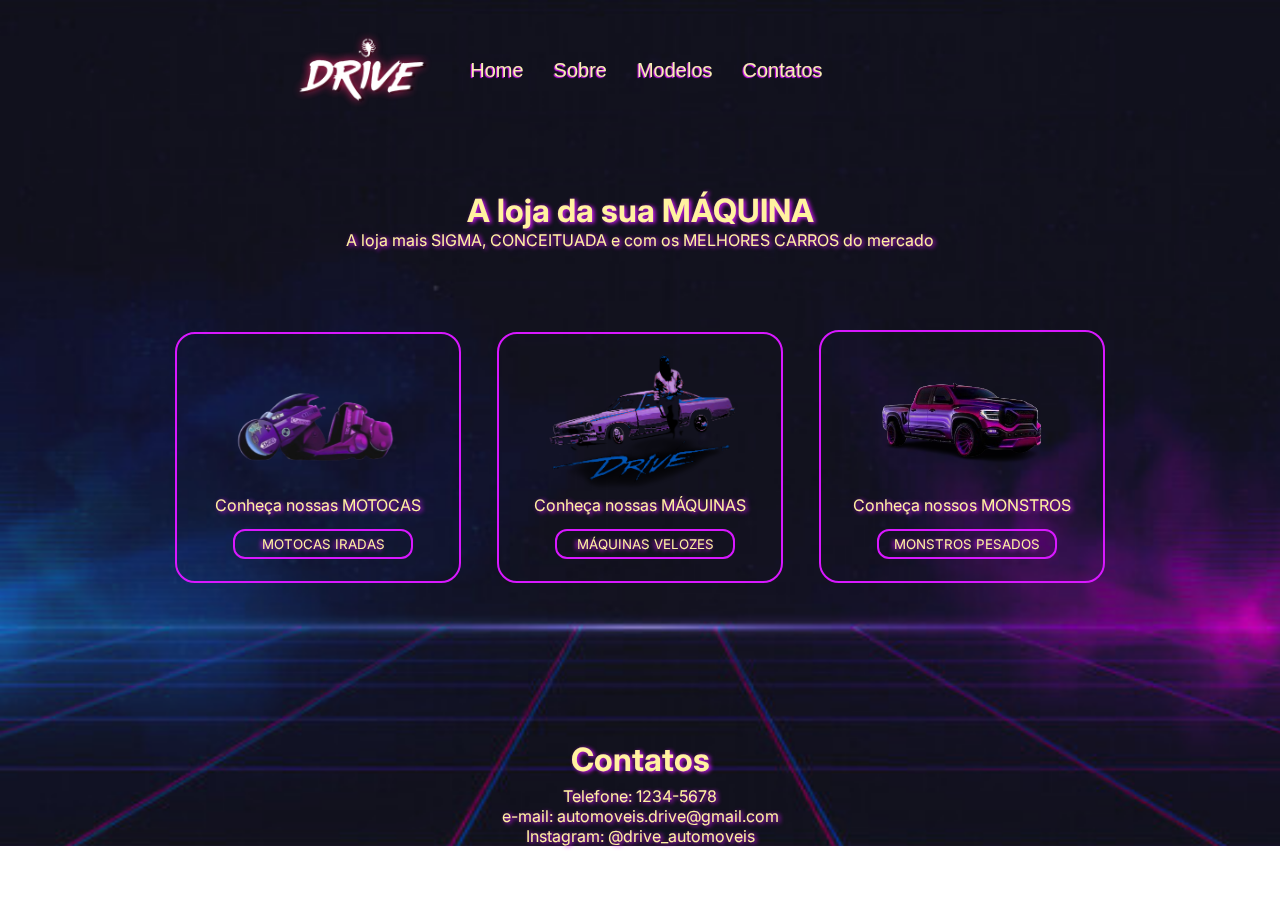
<file: loja de carro/index.html>
<!DOCTYPE html>
<html lang="pt-BR">
<head>
    <meta charset="UTF-8">
    <meta name="viewport" content="width=device-width, initial-scale=1.0">
    <link rel="stylesheet" href="./ativos/CSS/index.css">
    <title>Drive Automóveis</title> 
</head>
<body>
    
    <header class="header-content">
        <img src="ativos/imagens/drive-logo.png">
        <div class="navbar">
            <ul class="nav-list">
                <li><a href="../base-prova/index-carango.html">Home</a></li>
                <li><a href="#">Sobre</a></li>
                <li class="dropdown">
                    <a href="../index.html" class="dropbtn">Modelos</a>
                    <div class="dropdown-content">
                    <a href="../ativos/HTML/MOTOCAS IRADAS.html">Motocas</a>
                    <a href="../ativos/HTML/MÁQUINAS VELOZES.html">Máquinas</a>
                    <a href="../ativos/HTML/MONSTROS PESADOS.html">Monstros</a>
                    </div>
                </li>
                <li><a href="#">Contatos</a></li>
            </ul>
        </div>	
    </header>

    <h1>A loja da sua MÁQUINA</h1>
    <p>A loja mais SIGMA, CONCEITUADA e com os MELHORES CARROS do mercado</p>

    <div class="container">
        <div class="car-type">
            <img src="ativos/imagens/moto-akira-foda2-removebg-preview.png" alt="MOTOCAS IRADAS" width="250spx">
            <p>Conheça nossas MOTOCAS</p>
            <a href="./ativos/HTML/MOTOCAS IRADAS.html" target="_blank"><button>MOTOCAS IRADAS</button></a>
        </div>

        <div class="car-type">
            <img src="ativos/imagens/car-drive-sigma3.1.png" alt="MÁQUINAS VELOZES" width="250spx">
            <p>Conheça nossas MÁQUINAS</p>
            <a href="./ativos/HTML/MÁQUINAS VELOZES.html" target="_blank"><button>MÁQUINAS VELOZES</button></a>
        </div>

        <div class="car-type">
            <img src="ativos/imagens/caminhão-sigma2-removebg-preview.png" alt="MONSTROS PESADOS" width="250spx">
            <p>Conheça nossos MONSTROS</p>
            <a href="./ativos/HTML/MONSTROS PESADOS.html" target="_blank"><button>MONSTROS PESADOS</button></a>
        </div>
    </div>

    <footer>
        <h1>Contatos</h1>
        <p>Telefone: 1234-5678<br/>
            e-mail: automoveis.drive@gmail.com<br/>
            Instagram: @drive_automoveis</p>
    </footer>

</body>
    <div class="load">
        <img src="ativos/imagens/drive-logo.png" alt="">
    </div>
</html>
</file>
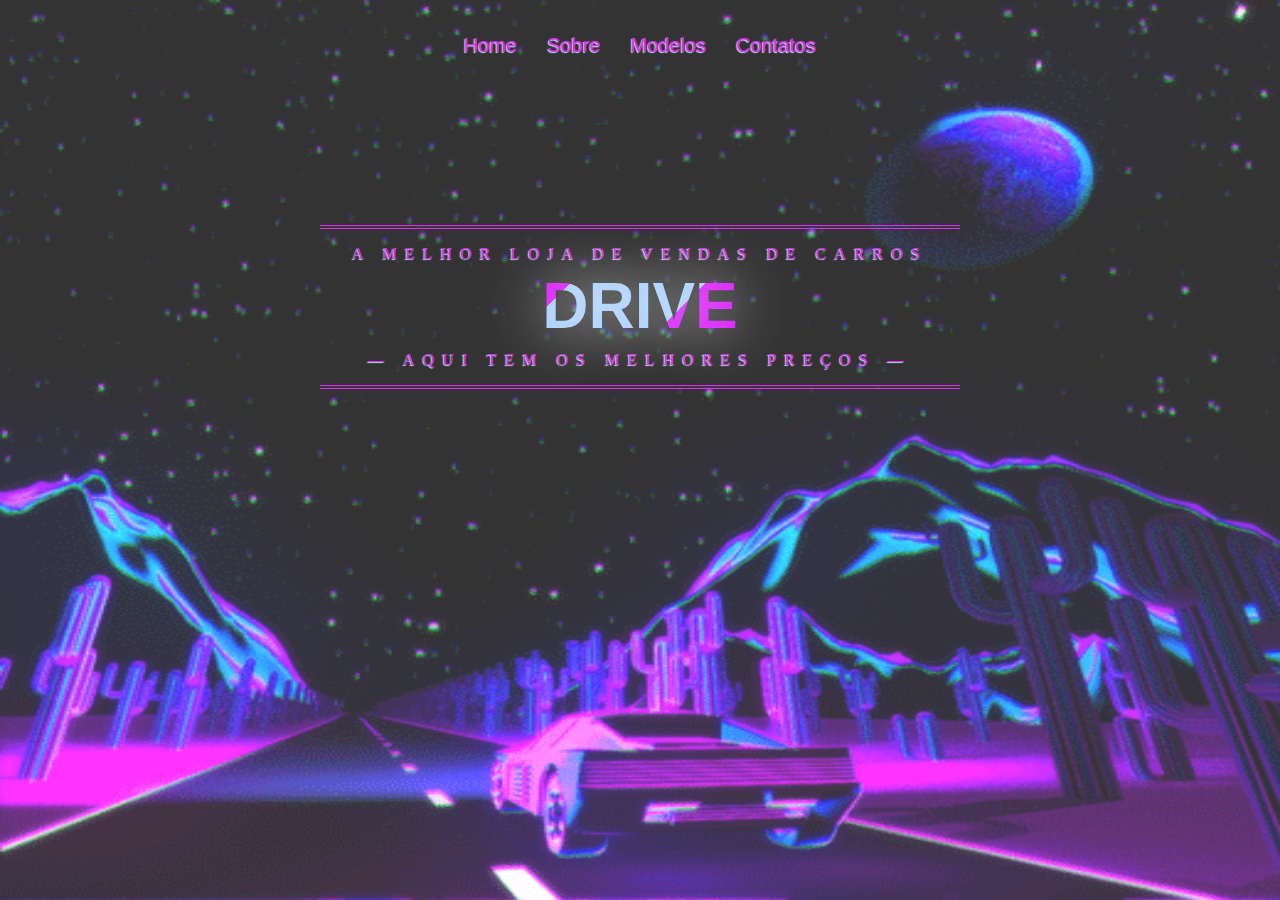
<file: loja de carro/base-prova/index-carango.html>
<!DOCTYPE html>
<html lang="pt-BR">
	<head>
		<meta charset="utf-8">
		<meta name="viewport" content="width=device-width, initial-scale=1">
		<title>Drive</title>
		<link rel="stylesheet" type="text/css" href="styles-carango.css">
	</head>
	<body>
		<div class="container">
			<header class="header">
				<div class="navbar">
					<ul class="nav-list">
						<li><a href="../base-prova/index-carango.html">Home</a></li>
						<li><a href="#">Sobre</a></li>
						<li class="dropdown">
							<a href="../index.html" class="dropbtn">Modelos</a>
							<div class="dropdown-content">
							<a href="../ativos/HTML/MOTOCAS IRADAS.html">Motocas</a>
							<a href="../ativos/HTML/MÁQUINAS VELOZES.html">Máquinas</a>
							<a href="../ativos/HTML/MONSTROS PESADOS.html">Monstros</a>
							</div>
						</li>
						<li><a href="#">Contatos</a></li>
					</ul>
				</div>	
			</header>

			<section class="secmain">
				<p>
					A melhor loja de vendas de carros
					<span class=span>
						Drive
					</span>
					&mdash; Aqui tem os melhores preços &mdash;
				</p>
				
			</section>
		</div>
	</body>
</html>
</file>
<file: loja de carro/ativos/CSS/index.css>
@import url('https://fonts.googleapis.com/css2?family=Inter:wght@100;200;300;400;500;600&display=swap');

*{
    margin: 0;
    padding: 0;
    box-sizing: border-box;
    font-family: 'Inter', sans-serif;
}

body{
    height: 100%;
    background-image: url(../imagens/fundo-sigma.png);
    background-position: center top;
    background-repeat: no-repeat;
    background-size: cover;
    color: rgb(255, 242, 160);
    text-align: center;
    text-shadow: 2px 1px 4px rgb(216, 24, 255);
    z-index: 1;
    animation-name: body;
    animation-duration: 4s;
    opacity: 1;
}

body h1{
    margin-top: 4%;
    animation-name: body_h1;
    animation-duration: 4s;
    opacity: 1;
}

body p{
    margin-top: 0px;
    animation-name: body_p;
    animation-duration: 4.5s;
    opacity: 1;
}

.header-content{
    display: flex;
	justify-content: center;
	align-items: center;
}

.header-content img{
    width: 16%;
    padding: 2em;
    margin-left: -15%;
    animation-name: header-content_img;
    animation-duration: 2.5s;
    opacity: 1;
}

.navbar{
	display: flex;
    align-items: center;
    height: 10vh;
       
}

.navbar ul{
	display: flex;
	justify-content: center;
	align-items: center;
	list-style: none;
	gap: 20px;
    z-index: 1;
    animation-name: navbar_ul;
    animation-duration: 2.5s;
    opacity: 1;
}

.nav-list{
	list-style-type: none;
	margin: 0;
	padding: 0;
	overflow: hidden;
}

.nav-list li a{
	display: block;
	text-decoration: none;
	color: rgb(247, 238, 177);
	text-align: center;
	padding: 5px;
}

.navbar a{
	text-decoration: none;
	font-size: 20px;
	font-family: Impact, Haettenschweiler, sans-serif;
	color: rgb(247, 238, 177);
	text-shadow: -1px 1px 1px rgb(216, 24, 255);
    
}

.navbar a:hover{
	color: rgb(216, 24, 255);
}

.dropdown{
	float: left;
	overflow: hidden;
}

.dropdown-content{
	display: none;
	position: absolute;
}

.dropdown-content a{
	display: block;
 	float: none;
}

.dropdown-content a:hover{
	color:rgb(216, 24, 255);
}

.dropdown:hover .dropdown-content{
	display: block;
}

.container{
    
    text-align: center;
    margin: 4rem;
    animation-name: header-content_img;
    animation-duration: 5s;
    opacity: 1;
}

.car-type{
    display: inline-block;
    
    margin: 1rem;
    padding: 1rem;

    border: 2px solid rgb(216, 24, 255);
    border-radius: 20px;
}

.car-type button{
    position: relative;
    bottom: -4px;
    left: 2%;
    background: fixed;
    border-radius: 12px;
    border: 2px solid rgb(216, 24, 255);
    border-bottom: 10%;
    padding: 4px;
    text-decoration: none;
    text-shadow: -2px 1px 4px rgb(216, 24, 255);
    color: rgb(255, 242, 160);
    transition: 0.2s ease-in-out;
    cursor: pointer;
    height: 30px;
    width: 180px;
    margin: 10px 0;
}

.car-type button:hover {
    background-color: rgb(216, 24, 255);
    height: 35px;
    width: 200px;
    margin: 7.5px 0;
}

footer h1{
    margin-top: 11%;
    animation-duration: 5.7s;
    opacity: 1;
}

footer p{
    margin-top: 7px;
    animation-duration: 5.8s;
    opacity: 1;
}

.load {
    position:fixed;
    z-index: -1;
    left: 0;
    top: 0;
    background-color: black;
    background-position: center top;
    background-repeat: no-repeat;
    background-size: cover;
    width: 100%;
    height: 100%;
    display: flex;
    align-items: center;
    justify-content: center;
    animation-name: load;
    animation-duration: 2.4s;
    opacity: 0;
}

.load img {
    width: 11%;
    opacity: 0;
    animation-name: load_img;
    animation-duration: 1.5s;
}

@keyframes load {
    0%{
        opacity: 1;
    }
    50%{
        opacity: 1;
    }    
     100%{
        opacity: 0;
     }   
}

@keyframes load_img {
    0%{
        opacity: 0;
    }
    10%{
       opacity: 0;
    }  
    /*20%{
        opacity: 1;
    }
    30%{
        opacity: 0;
    }   
    40%{
        opacity: 1;
    }*/
     50%{
        opacity: 1;
     }     
     100%{
        opacity: 0;
     }   
}

@keyframes body_h1 {
    0%{
        opacity: 0;
    }
    50%{
        opacity: 0;
    }    
     100%{
        opacity: 1;
     }   
}

@keyframes body_p {
    0%{
        opacity: 0;
    }
    50%{
        opacity: 0;
    }    
     100%{
        opacity: 1;
     }   
}

@keyframes header-content_img {
    0%{
        opacity: 0;
    }
    50%{
        opacity: 0;
    }    
     100%{
        opacity: 1;
     }   
}

@keyframes navbar_ul {
    0%{
        opacity: 0;
    }
    50%{
        opacity: 0;
    }    
     100%{
        opacity: 1;
     }   
}
</file>
<file: loja de carro/base-prova/styles-carango.css>
*{
	padding: 0;
	margin: 0;
	box-sizing: border-box;
}

body{
	background-image: url(../ativos/imagens/fundo-vaporwave2.gif);
	background-repeat: no-repeat;
	background-size: cover;
	background-attachment: fixed;
	background-size: 100% 100%;
}

.container{
	display: flex;
	justify-content: center;
	align-items: center;
	flex-direction: column;
}

.navbar{
	display: flex;
    align-items: center;
    height: 10vh;
}

.navbar ul{
	display: flex;
	justify-content: center;
	align-items: center;
	list-style: none;
	gap: 20px;
}

.nav-list{
	list-style-type: none;
	margin: 0;
	padding: 0;
	overflow: hidden;
}

.nav-list li a{
	display: block;
	text-decoration: none;
	color: rgb(230, 42, 255);
	text-align: center;
	padding: 5px;
}

.navbar a{
	text-decoration: none;
	font-size: 20px;
	font-family: Impact, Haettenschweiler, sans-serif;
	color: rgb(230, 42, 255);
	text-shadow: -1px 1px 1px rgb(189, 234, 255)
}

.navbar a:hover{
	color: rgb(189, 234, 255);
}

.dropdown{
	float: left;
	overflow: hidden;
}

.dropdown-content{
	display: none;
	position: absolute;
}

.dropdown-content a{
	display: block;
 	float: none;
}

.dropdown-content a:hover{
	color:rgb(189, 234, 255);
}

.dropdown:hover .dropdown-content{
	display: block;
}

p{
	text-transform: uppercase;
	letter-spacing: .5em;
	display: inline-block;
	border: 4px double rgb(230, 42, 255);
	border-width: 4px 0;
	padding: 1em 0em;
	color: rgb(230, 42, 255);
	text-align: center;
	position: absolute;
	width: 40em;
	top: 25%;
	left: 50%;
	margin: 0 0 0 -20em;
	text-shadow: -1px 1px 1px rgb(189, 234, 255);
}

p .span{
	font: 700 4em "Oswald", sans-serif;
  	letter-spacing: 0;
  	padding: .10em 0 .125em;
	display: block;
	margin: 0 auto;
  	text-shadow: 0 0 60px rgba(250, 250, 250, 0.90);

  	background: url("animated-text-fill.png") repeat-y;
	-webkit-background-clip: text;
    background-clip: text;

	-webkit-text-fill-color: transparent;
	-webkit-animation: aitf 80s linear infinite;
  -webkit-transform: translate3d(0,0,0);
  -webkit-backface-visibility: hidden;
}

@-webkit-keyframes aitf {
	0% { background-position: 0% 50%; }
	100% { background-position: 100% 50%; }
}
</file>
